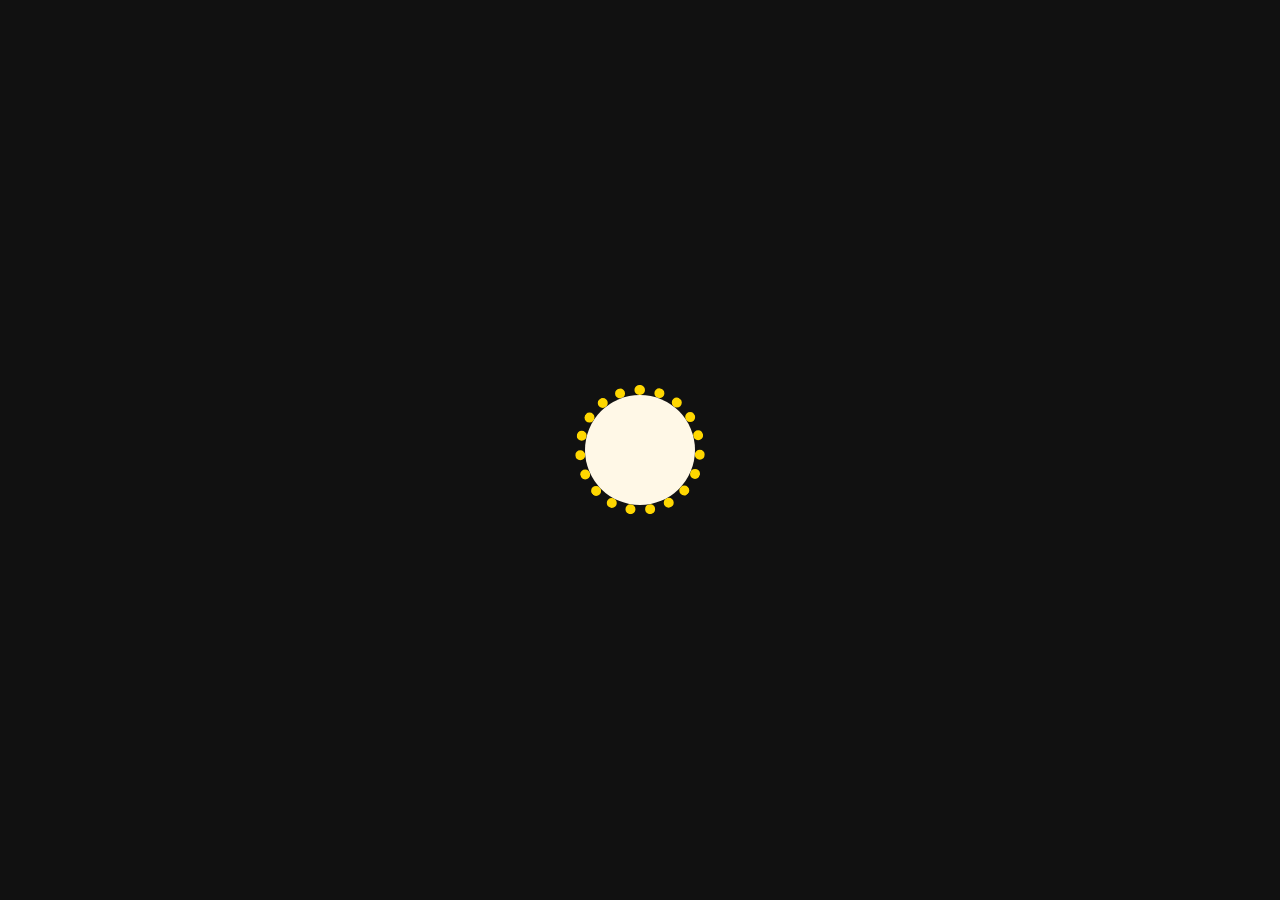
<file: test.html>
<!DOCTYPE html>
<html lang="en">
<head>
  <meta charset="UTF-8" />
  <meta name="viewport" content="width=device-width, initial-scale=1.0"/>
  <title>Blinking Border Only</title>
  <style>
    body {
      margin: 0;
      height: 100vh;
      display: flex;
      align-items: center;
      justify-content: center;
      background-color: #111;
      font-family: 'Arial', sans-serif;
    }

    .blinking-border {
      position: relative;
      padding: 40px;
      background-color: #fff8e7;
      border-radius: 200px;
      text-align: center;
      width: 30px;
      height: 30px;
    }

    .blinking-border::before {
      content: "";
      position: absolute;
      top: -10px;
      left: -10px;
      right: -10px;
      bottom: -10px;
      border: 10px dotted gold;
      border-radius: 200px;
      z-index: -1;
      animation: blinkBorder 0.6s infinite;
    }

    @keyframes blinkBorder {
      0%, 100% {
        border-color: gold;
      }
      50% {
        border-color: transparent;
      }
    }
  </style>
</head>
<body>

  <div class="blinking-border">
    
  </div>

</body>
</html>
</file>
